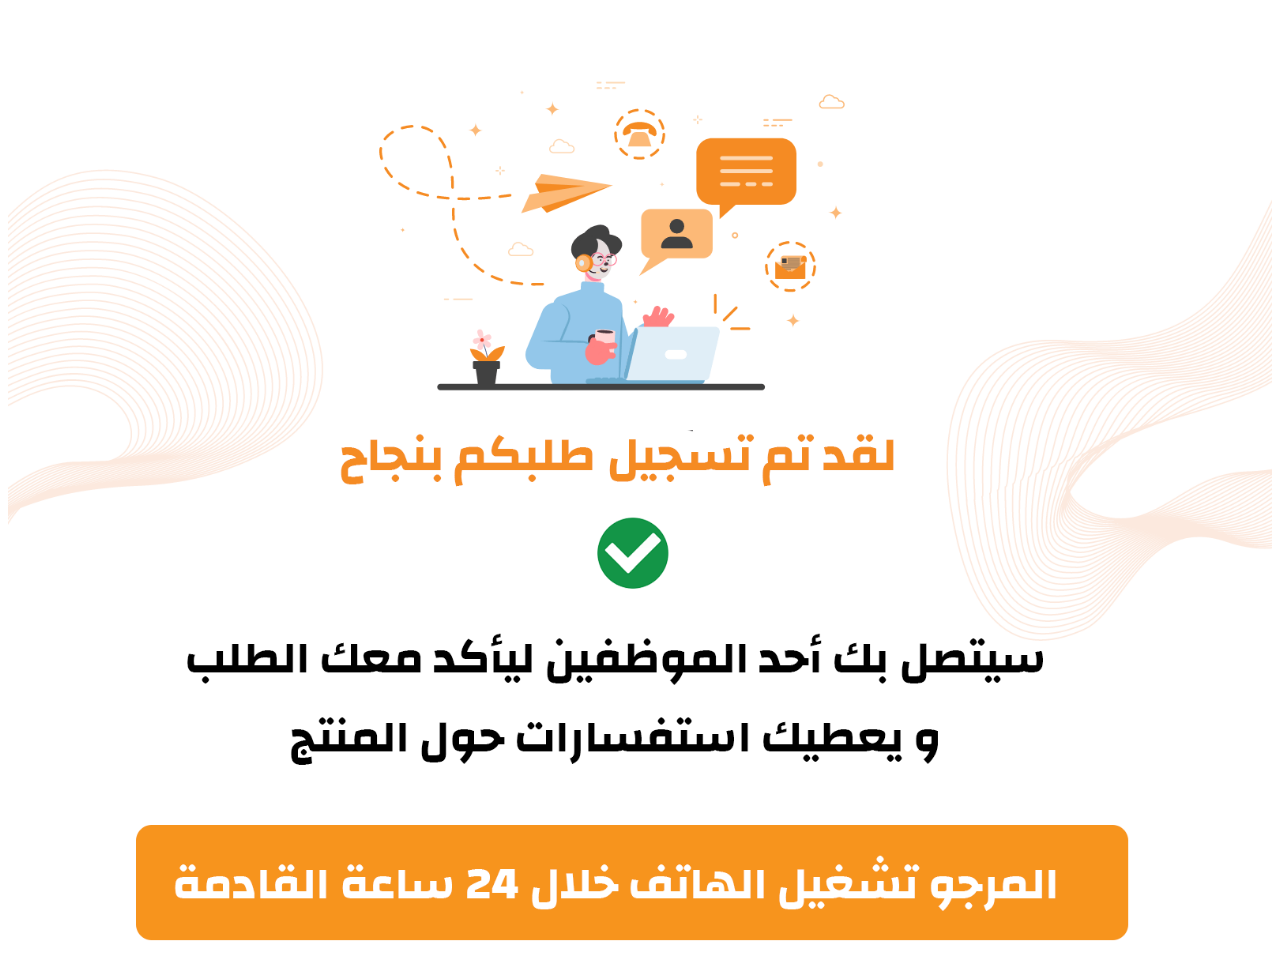
<file: success.html>
<!DOCTYPE html>
<html lang='en'>

<head>
    <meta charset='utf-8'>
    <title>Form To Google Sheets</title>
    <meta content='IE=edge' http-equiv='X-UA-Compatible'>
    <meta content='width=device-width, initial-scale=1' name='viewport'>
    <style type="text/css">
        * {
            font-size: 16px;
        }

        body,
        html {
            height: 100%;
        }

        .backgr {
            /*
            background-image: url("img/thank-you.png");
            height: 50%;
            background-position: center;
            background-repeat: no-repeat;
            background-size: contain;*/
        }

        .imgg {
            width: 100%;
            height: auto;

        }
    </style>
</head>

<body>


    <div class="backgr">
        <img src="img/thnk.png" class="imgg" />
    </div>

</body>
<script src="https://ajax.googleapis.com/ajax/libs/jquery/2.1.4/jquery.min.js"></script>
<!-- Custom Theme JavaScript -->
<script src='oleads.js'></script>



</html>
</file>
